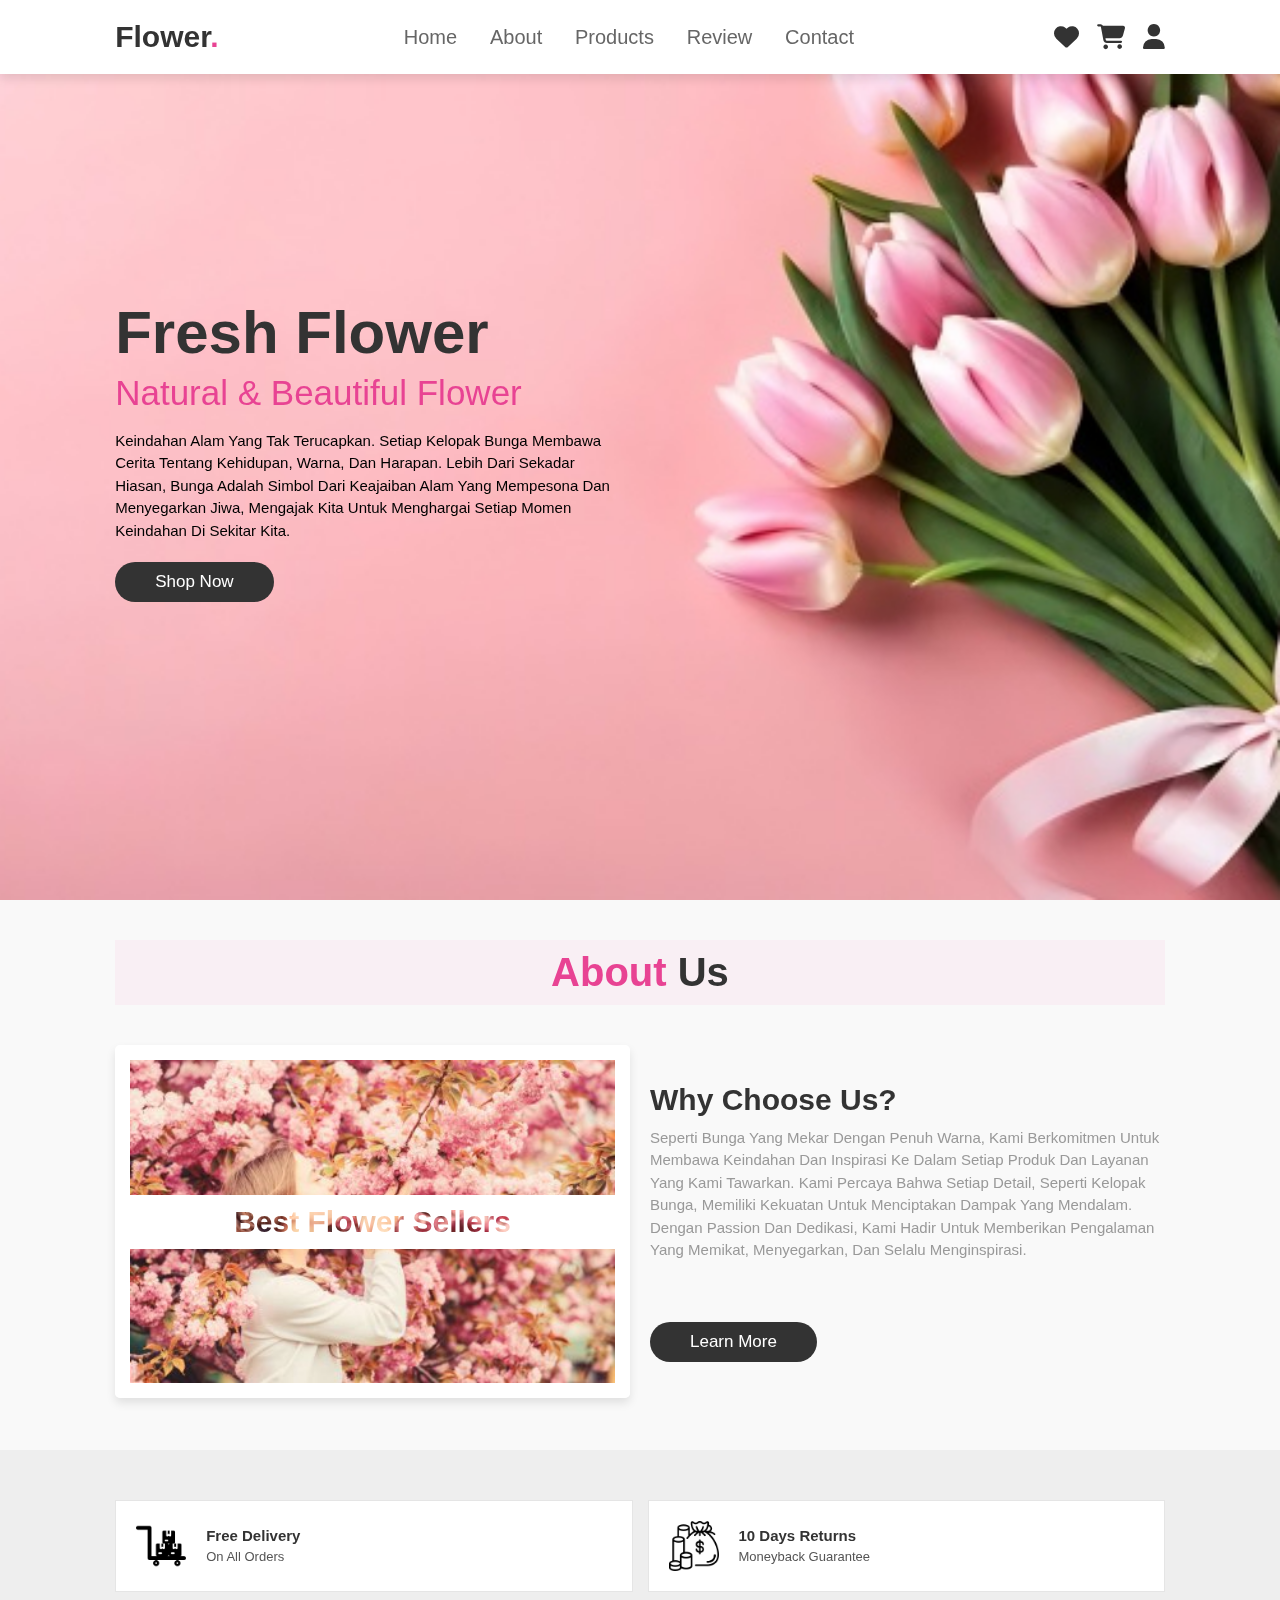
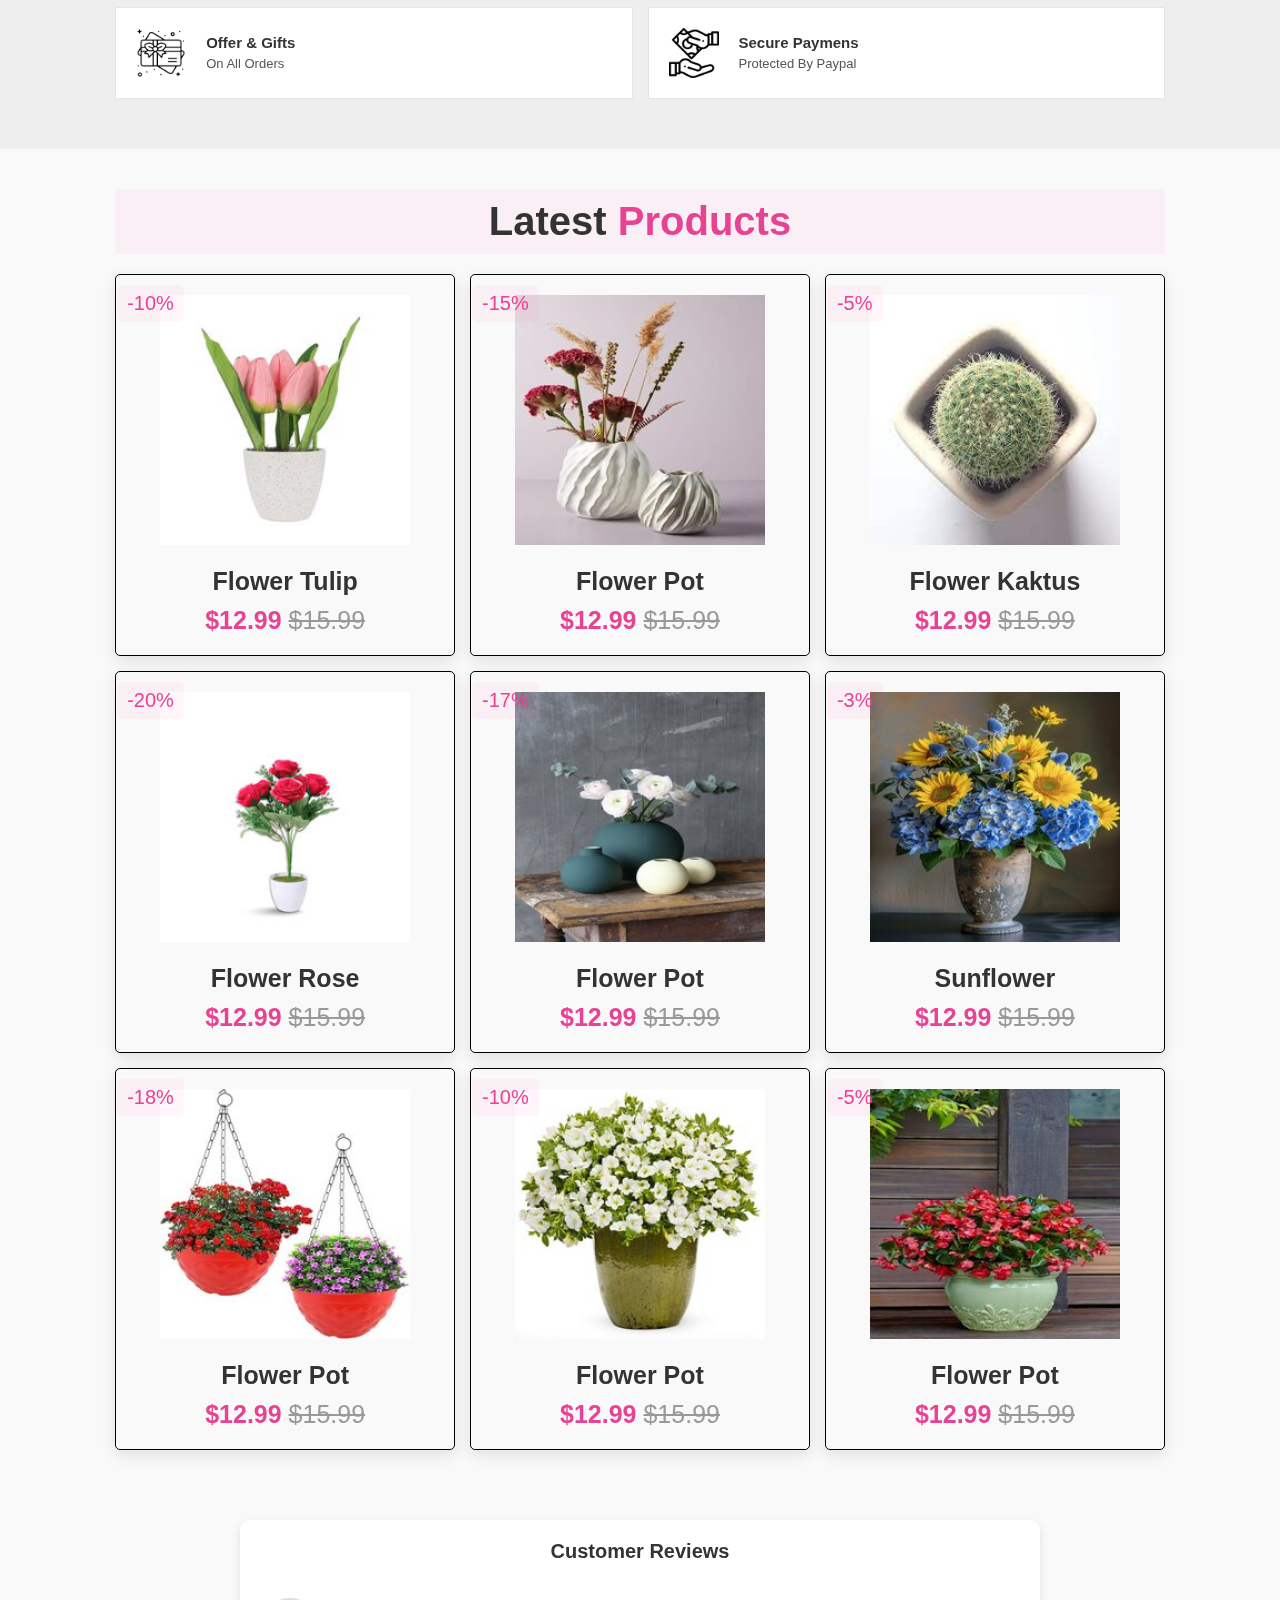
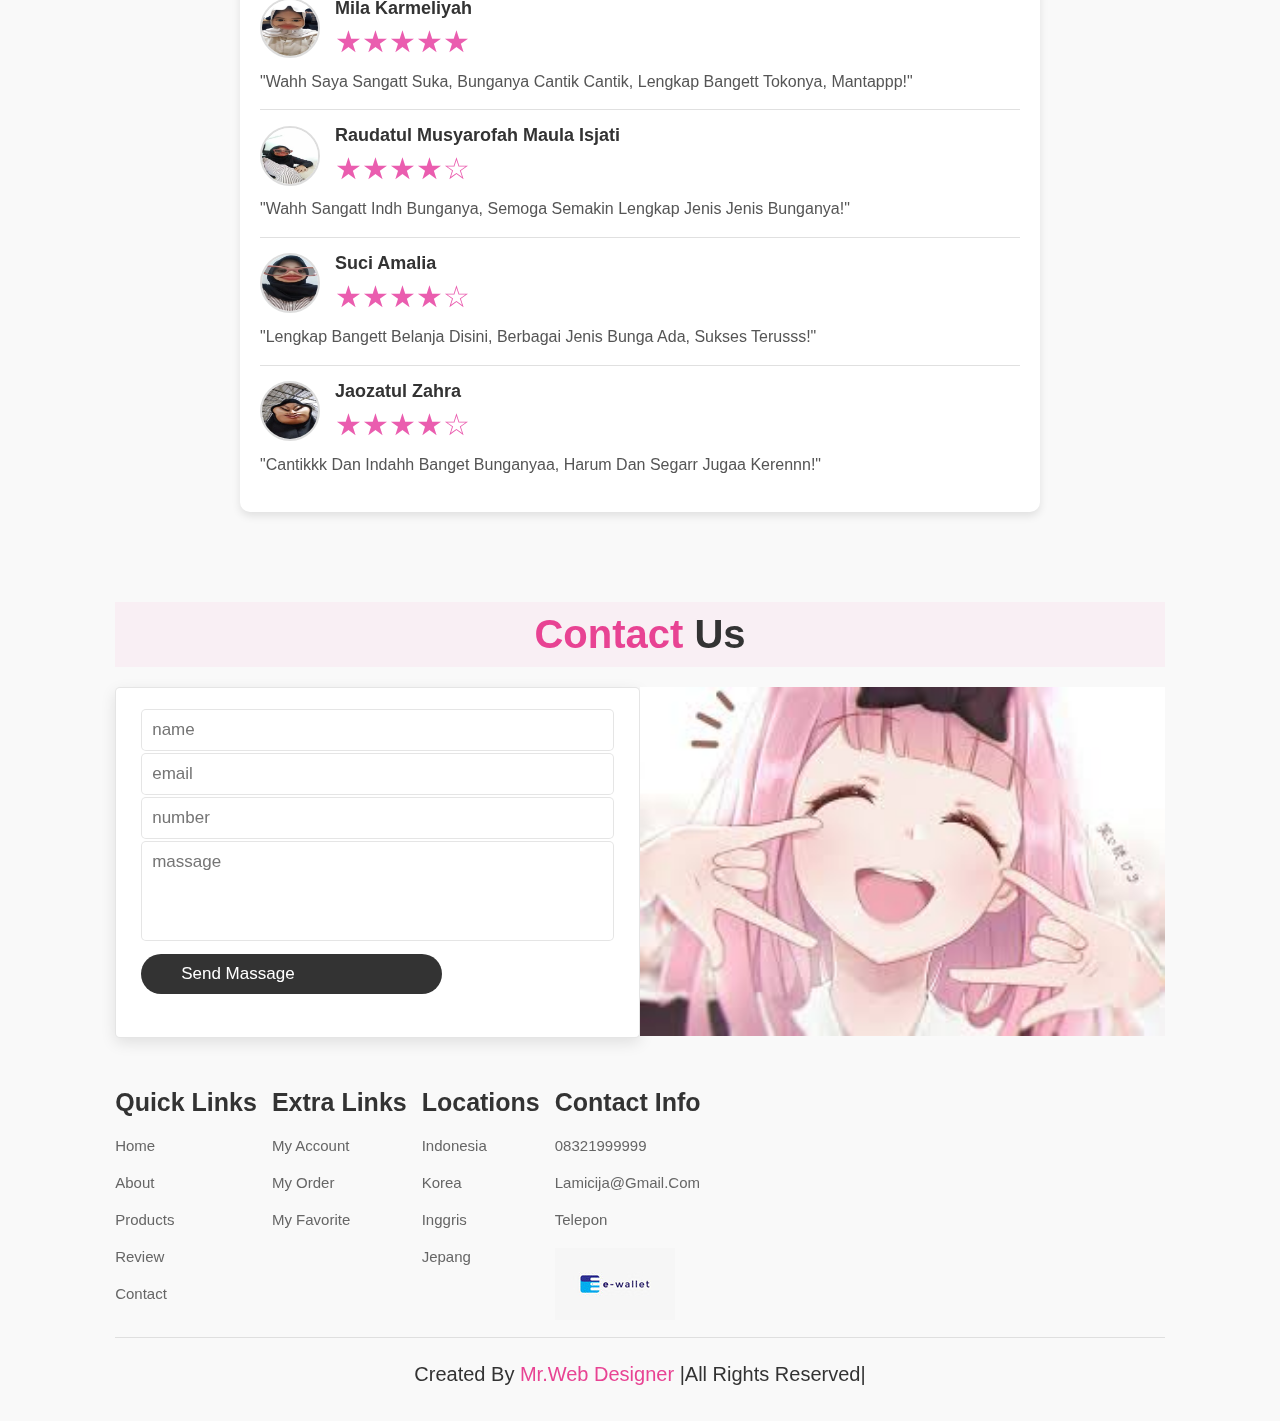
<file: Tubes_magang/index.html>
<!DOCTYPE html>
<html lang="en">
  <head>
    <meta charset="UTF-8" />
    <meta name="viewport" content="width=device-width, initial-scale=1.0" />
    <title>Document</title>

    <link
      rel="stylesheet"
      href="https://cdnjs.cloudflare.com/ajax/libs/font-awesome/6.6.0/css/all.min.css"
    />
    <link rel="stylesheet" href="stly.css" />
  </head>
  <body>
    <header>
      <input type="checkbox" name="" id="toggler" />
      <label for="toggler" class="fas fa-bars"></label>
      <a href="#" class="logo">flower<span>.</span></a>

      <nav class="navbar">
        <a href="#home">home</a>
        <a href="#about">about</a>
        <a href="#products">products</a>
        <a href="#review">review</a>
        <a href="#contact">contact</a>
      </nav>

      <div class="icons">
        <a href="#" class="fas fa-heart"></a>
        <a href="#" class="fas fa-shopping-cart"></a>
        <a href="#" class="fas fa-user"></a>
      </div>
    </header>

    <!-- header section end -->

    <!-- home section starts -->

    <section class="home" id="home">
      <div class="content">
        <h3>fresh flower</h3>
        <span>natural & beautiful flower</span>
        <p>
          Keindahan alam yang tak terucapkan. Setiap kelopak bunga membawa
          cerita tentang kehidupan, warna, dan harapan. Lebih dari sekadar
          hiasan, bunga adalah simbol dari keajaiban alam yang mempesona dan
          menyegarkan jiwa, mengajak kita untuk menghargai setiap momen
          keindahan di sekitar kita.
        </p>
        <a href="#" class="btn">shop now</a>
      </div>
    </section>
    <!-- home section end  -->

    <!-- about section starts -->

    <section class="about" id="about">
      <h1 class="heading"><span> about </span> us</h1>

      <div class="row">
        <div class="images-container">
          <img src="images/photo.jpg" alt="" />
          <h3>best flower sellers</h3>
        </div>

        <div class="content">
          <h3>why choose us?</h3>
          <p>
            Seperti bunga yang mekar dengan penuh warna, kami berkomitmen untuk
            membawa keindahan dan inspirasi ke dalam setiap produk dan layanan
            yang kami tawarkan. Kami percaya bahwa setiap detail, seperti
            kelopak bunga, memiliki kekuatan untuk menciptakan dampak yang
            mendalam. Dengan passion dan dedikasi, kami hadir untuk memberikan
            pengalaman yang memikat, menyegarkan, dan selalu menginspirasi.
          </p>
          <a href="#" class="btn">learn more</a>
        </div>
      </div>
    </section>
    <!-- about section end     -->

    <!-- icons section starts -->

    <section class="icons-container">
      <div class="icons">
        <img src="images/icon1.png" alt="" />
        <div class="info">
          <h3>free delivery</h3>
          <span>on all orders</span>
        </div>
      </div>

      <div class="icons">
        <img src="images/icon2.png" alt="" />
        <div class="info">
          <h3>10 days returns</h3>
          <span>moneyback guarantee</span>
        </div>
      </div>

      <div class="icons">
        <img src="images/icon3.png" alt="" />
        <div class="info">
          <h3>offer & gifts</h3>
          <span>on all orders</span>
        </div>
      </div>

      <div class="icons">
        <img src="images/icon4.png" alt="" />
        <div class="info">
          <h3>secure paymens</h3>
          <span>protected by paypal</span>
        </div>
      </div>
    </section>
    <!-- icons section end -->

    <!-- product section starts -->

    <section class="products" id="products">
      <h1 class="heading">latest <span>products</span></h1>
      <div class="box-container">
        <div class="box">
          <span class="discount">-10%</span>
          <div class="image">
            <img src="images/img1.jpg" alt="" />
            <div class="icons">
              <a href="#" class="fas fa-heart"></a>
              <a href="#" class="cart-btn">add to cart</a>
              <a href="#" class="fas fa-share"></a>
            </div>
          </div>
          <div class="content">
            <h3>flower tulip</h3>
            <div class="price">$12.99 <span>$15.99</span></div>
          </div>
        </div>

        <div class="box">
          <span class="discount">-15%</span>
          <div class="image">
            <img src="images/img-2.jpg" alt="" />
            <div class="icons">
              <a href="#" class="fas fa-heart"></a>
              <a href="#" class="cart-btn">add to cart</a>
              <a href="#" class="fas fa-share"></a>
            </div>
          </div>
          <div class="content">
            <h3>flower pot</h3>
            <div class="price">$12.99 <span>$15.99</span></div>
          </div>
        </div>

        <div class="box">
          <span class="discount">-5%</span>
          <div class="image">
            <img src="images/img-3.jpg" alt="" />
            <div class="icons">
              <a href="#" class="fas fa-heart"></a>
              <a href="#" class="cart-btn">add to cart</a>
              <a href="#" class="fas fa-share"></a>
            </div>
          </div>
          <div class="content">
            <h3>flower kaktus</h3>
            <div class="price">$12.99 <span>$15.99</span></div>
          </div>
        </div>

        <div class="box">
          <span class="discount">-20%</span>
          <div class="image">
            <img src="images/img-4.jpg" alt="" />
            <div class="icons">
              <a href="#" class="fas fa-heart"></a>
              <a href="#" class="cart-btn">add to cart</a>
              <a href="#" class="fas fa-share"></a>
            </div>
          </div>
          <div class="content">
            <h3>flower rose</h3>
            <div class="price">$12.99 <span>$15.99</span></div>
          </div>
        </div>

        <div class="box">
          <span class="discount">-17%</span>
          <div class="image">
            <img src="images/img-5.jpg" alt="" />
            <div class="icons">
              <a href="#" class="fas fa-heart"></a>
              <a href="#" class="cart-btn">add to cart</a>
              <a href="#" class="fas fa-share"></a>
            </div>
          </div>
          <div class="content">
            <h3>flower pot</h3>
            <div class="price">$12.99 <span>$15.99</span></div>
          </div>
        </div>

        <div class="box">
          <span class="discount">-3%</span>
          <div class="image">
            <img src="images/img-6.jpg" alt="" />
            <div class="icons">
              <a href="#" class="fas fa-heart"></a>
              <a href="#" class="cart-btn">add to cart</a>
              <a href="#" class="fas fa-share"></a>
            </div>
          </div>
          <div class="content">
            <h3>sunflower</h3>
            <div class="price">$12.99 <span>$15.99</span></div>
          </div>
        </div>

        <div class="box">
          <span class="discount">-18%</span>
          <div class="image">
            <img src="images/img-7.jpg" alt="" />
            <div class="icons">
              <a href="#" class="fas fa-heart"></a>
              <a href="#" class="cart-btn">add to cart</a>
              <a href="#" class="fas fa-share"></a>
            </div>
          </div>
          <div class="content">
            <h3>flower pot</h3>
            <div class="price">$12.99 <span>$15.99</span></div>
          </div>
        </div>

        <div class="box">
          <span class="discount">-10%</span>
          <div class="image">
            <img src="images/img-8.jpg" alt="" />
            <div class="icons">
              <a href="#" class="fas fa-heart"></a>
              <a href="#" class="cart-btn">add to cart</a>
              <a href="#" class="fas fa-share"></a>
            </div>
          </div>
          <div class="content">
            <h3>flower pot</h3>
            <div class="price">$12.99 <span>$15.99</span></div>
          </div>
        </div>

        <div class="box">
          <span class="discount">-5%</span>
          <div class="image">
            <img src="images/img-9.jpg" alt="" />
            <div class="icons">
              <a href="#" class="fas fa-heart"></a>
              <a href="#" class="cart-btn">add to cart</a>
              <a href="#" class="fas fa-share"></a>
            </div>
          </div>
          <div class="content">
            <h3>flower pot</h3>
            <div class="price">$12.99 <span>$15.99</span></div>
          </div>
        </div>
      </div>
    </section>
    <!-- product section ends-->

    <!-- product section stars-->

    <div class="review-container">
      <h1>Customer Reviews</h1>
      <div class="review" id="review">
        <div class="customer-info">
          <img src="images/foto1.jpg" alt="Customer 1" class="customer-photo" />
          <div class="customer-details">
            <h3>Mila karmeliyah</h3>
            <p class="rating">★★★★★</p>
          </div>
        </div>
        <p class="review-text">
          "Wahh saya sangatt suka, bunganya cantik cantik, lengkap bangett
          tokonya, mantappp!"
        </p>
      </div>

      <div class="review">
        <div class="customer-info">
          <img src="images/foto3.jpg" alt="Customer 2" class="customer-photo" />
          <div class="customer-details">
            <h3>Raudatul musyarofah maula isjati</h3>
            <p class="rating">★★★★☆</p>
          </div>
        </div>
        <p class="review-text">
          "wahh sangatt indh bunganya, semoga semakin lengkap jenis jenis
          bunganya!"
        </p>
      </div>

      <div class="review">
        <div class="customer-info">
          <img src="images/foto2.jpg" alt="Customer 2" class="customer-photo" />
          <div class="customer-details">
            <h3>Suci Amalia</h3>
            <p class="rating">★★★★☆</p>
          </div>
        </div>
        <p class="review-text">
          "Lengkap bangett belanja disini, berbagai jenis bunga ada, sukses
          terusss!"
        </p>
      </div>

      <div class="review">
        <div class="customer-info">
          <img src="images/foto4.jpg" alt="Customer 2" class="customer-photo" />
          <div class="customer-details">
            <h3>jaozatul zahra</h3>
            <p class="rating">★★★★☆</p>
          </div>
        </div>
        <p class="review-text">
          "cantikkk dan indahh banget bunganyaa, harum dan segarr jugaa
          kerennn!"
        </p>
      </div>
    </div>
  </body>
</html>

<!-- product section ends-->
<!--contact section starts -->
<section class="contact" id="contact">
  <h1 class="heading"><span> contact </span> us</h1>
  <div class="row">
    <form action="">
      <input type="text" placeholder="name" class="box" />
      <input type="email" placeholder="email" class="box" />
      <input type="number" placeholder="number" class="box" />
      <textarea
        name=""
        class="box"
        placeholder="massage"
        id=""
        cols="30"
        rows="10"
      ></textarea>
      <input type="'submit" value="send massage" class="btn" />
    </form>
    <div class="image">
      <img src="images/kya.jpg" alt="" />
    </div>
  </div>
</section>
<!--contact section ends-->

<!-- footer section starts-->
<section class="footer">
  <div class="box-container">
    <div class="box">
      <h3>quick links</h3>
      <a href="#">home</a>
      <a href="#">about</a>
      <a href="#">products</a>
      <a href="#">review</a>
      <a href="#">contact</a>
    </div>

    <div class="box">
      <h3>extra links</h3>
      <a href="#">my account</a>
      <a href="#">my order</a>
      <a href="#">my favorite</a>
    </div>

    <div class="box">
      <h3>locations</h3>
      <a href="#">indonesia</a>
      <a href="#">korea</a>
      <a href="#">inggris</a>
      <a href="#">jepang</a>
    </div>

    <div class="box">
      <h3>contact info</h3>
      <a href="#">08321999999</a>
      <a href="#">lamicija@gmail.com</a>
      <a href="#">telepon</a>
      <img src="images/walet.jpg" alt="" />
    </div>
  </div>
  <div class="credit">
    created by <span> mr.web designer</span> |all rights reserved|
  </div>
</section>
<!--footer section ends-->
</file>
<file: Tubes_magang/stly.css>
:root {
  --pink: #e84393;
}

* {
  margin: 0;
  padding: 0;
  box-sizing: border-box;
  font-family: Verdana, Geneva, Tahoma, sans-serif;
  outline: none;
  border: none;
  text-decoration: none;
  text-transform: capitalize;
  transition: 0.2s linear;
}

html {
  font-size: 62.5%;
  scroll-behavior: smooth;
  scroll-padding-top: 6rem;
  overflow-x: hidden;
}

section {
  padding: 2rem 9%;
}

.heading {
  text-align: center;
  font-size: 4rem;
  color: #333;
  padding: 1rem;
  margin: 2rem 0;
  background: rgba(255, 51, 153, 0.05);
}

.heading span {
  color: var(--pink);
}
.btn {
  display: inline-block;
  margin-top: 1rem;
  border-radius: 5rem;
  background: #333;
  color: #fff;
  padding: 1rem 4rem;
  cursor: pointer;
  font-size: 1.7rem;
}

.btn:hover {
  background: var(--pink);
}

header {
  position: fixed;
  top: 0;
  left: 0;
  right: 0;
  background: #fff;
  padding: 2rem 9%;
  display: flex;
  align-items: center;
  justify-content: space-between;
  z-index: 1000;
  box-shadow: 0 0.5rem 1rem rgb(0, 0, 0, 0.1);
}

header .logo {
  font-size: 3rem;
  color: #333;
  font-weight: bolder;
}

header .logo span {
  color: var(--pink);
}

header .navbar a {
  font-size: 2rem;
  padding: 0 1.5rem;
  color: #666;
}

header .navbar a:hover {
  color: var(--pink);
}

header .icons a {
  font-size: 2.5rem;
  color: #333;
  margin-left: 1.5rem;
}

header .icons a:hover {
  color: var(--pink);
}

header #toggler {
  display: none;
}

header .fa-bars {
  font-size: 3rem;
  color: #333;
  border-radius: 0.5rem;
  padding: 0.5rem 1.5rem;
  cursor: pointer;
  border: 0.1rem solid rgba(0, 0, 0, 0.3);
  display: none;
}

.home {
  display: flex;
  align-items: center;
  min-height: 100vh;
  background: url(../Tubes_magang/images/home-bg1.jpg) no-repeat;
  background-size: cover;
  background-position: center;
}

.home .content {
  max-width: 50rem;
}

.home .content h3 {
  font-size: 6rem;
  color: #333;
}

.home .content span {
  font-size: 3.5rem;
  color: var(--pink);
  padding: 1rem 0;
  line-height: 1.5;
}

.home .content p {
  font-size: 1.5rem;
  color: #000000;
  padding: 1rem 0;
  line-height: 1.5;
}

.about .row {
  display: flex;
  align-items: center;
  gap: 2rem;
  flex-wrap: wrap;
  padding: 2rem 0;
  padding-bottom: 3rem;
}

.about .row .images-container {
  flex: 1 1 40rem;
  position: relative;
}

.about .row .images-container img {
  width: 100%;
  border: 1.5rem solid #fff;
  border-radius: 0.5rem;
  box-shadow: 0 0.5rem 1rem rgb(0, 0, 0, 0.1);
  height: 100%;
  object-fit: cover;
}

.about .row .images-container h3 {
  position: absolute;
  top: 50%;
  transform: translateY(-50%);
  font-size: 3rem;
  background: #fff;
  width: 100%;
  padding: 1rem 2rem;
  text-align: center;
  mix-blend-mode: screen;
}

.about .row .content {
  flex: 1 1 40rem;
}

.about .row .content h3 {
  font-size: 3rem;
  color: #333;
}

.about .row .content p {
  font-size: 1.5rem;
  color: #999;
  padding: 5rem 0;
  padding-top: 1rem;
  line-height: 1.5;
}

.icons-container{
  background: #eee;
  display: flex;
  flex-wrap: wrap;
  gap:1.5rem;
  padding-top: 5rem;
  padding-bottom: 5rem;
}

.icons-container .icons{
  background: #fff;
  border: .1rem solid rgba(0,0,0,.1);
  padding: 2rem;
  display: flex;
  align-items: center;
  flex:1 1 35rem;
}

.icons-container .icons img{
  height: 5rem;
  margin-right: 2rem;
}

.icons-container .icons h3{
  color:#333;
  padding-bottom: .5rem;
  font-size: 1.5rem;
}

.icons-container .icons span{
  color:#555;
  font-size: 1.3rem;
}

.products .box-container{
  display: flex;
  flex-wrap: wrap;
  gap:1.5rem;
}
.products .box-container .box{
  flex:1 1 30rem;
  box-shadow: 0 .5rem 1.5rem rgba(0,0,0,.1);
  border-radius: .5rem;
  border:.1rem solid rgba(0,0,0.1);
  position: relative;
}
.products .box-container .box .discount{
  position: absolute;
  top: 1rem; left: .1rem;
  padding: .7rem 1rem;
  font-size: 2rem;
  color:var(--pink);
  background: rgba(255, 51, 153,.05);
  z-index: 1;
  border-radius: .5rem;
}
.products .box-container .box .image{
  position: relative;
  text-align:center;
  padding-top: 2rem;
  overflow: hidden;
}

.products .box-container .box .image img{
  height:25rem;
}

.products .box-container .box:hover .image img{
  transform: scale(1.1);
}
.products .box-container .box .image .icons{
  position: absolute;
  bottom:-7rem; left:0; right:0;
  display: flex;
}

.products .box-container .box:hover .image .icons{
  bottom:0;
}

.products .box-container .box .icons a{
  height:5rem;
  line-height: 5rem;
  font-size: 2rem;
  width: 50%;
  background:var(--pink);
  color: #fff;
}

.products .box-container .box .icons .cart-btn{
  border-left: .1rem solid #fff7;
  border-right: .1rem solid #fff7;
  width: 100%;
}

.products .box-container .box .image .icons a:hover{
  background: #333;
}

.products .box-container .box .content{
  padding:2rem;
  text-align: center;
}

.products .box-container .box .content h3{
  font-size: 2.5rem;
  color: #333;
}

.products .box-container .box .content .price{
  font-size: 2.5rem;
  color: var(--pink);
  font-weight: bolder;
  padding-top: 1rem;
}

.products .box-container .box .content .price span{
  font-size: 2.5rem;
  color: #999;
  font-weight: lighter;
  text-decoration: line-through;
}

body {
  font-family: Arial, sans-serif;
  margin: 0;
  padding: 0;
  background-color: #f9f9f9;
}

.review-container {
  max-width: 800px;
  margin: 50px auto;
  padding: 20px;
  background: #fff;
  border-radius: 10px;
  box-shadow: 0 4px 8px rgba(0, 0, 0, 0.1);
}

.review-container h1 {
  text-align: center;
  color: #333;
  margin-bottom: 20px;
}

.review {
  border-bottom: 1px solid #e0e0e0;
  padding: 15px 0;
}

.review:last-child {
  border-bottom: none;
}

.customer-info {
  display: flex;
  align-items: center;
  margin-bottom: 10px;
}

.customer-photo {
  width: 60px;
  height: 60px;
  border-radius: 50%;
  margin-right: 15px;
  border: 2px solid #ddd;
}

.customer-details h3 {
  margin: 0;
  font-size: 18px;
  color: #333;
}

.rating {
  color: #e00a87a9; /* Warna bintang emas */
  font-size: 30px;
  margin: 5px 0 0;
}

.review-text {
  font-size: 16px;
  color: #555;
  line-height: 1.6;
}

.contact .row{
  display: flex;
  flex-wrap: wrap-reverse;
  gap:1.5rem
  align-items: center;
}

.contact .row form{
  flex:1 1 40rem;
  padding:2rem 2.5rem;
  box-shadow:0 .5rem 1.5rem rgba(0,0,0,.1);
  border:.1rem solid rgb(0, 0, 0, 0.1);
  background: #fff;
  border-radius: .5rem;
}

.contact .row .image{
  flex:1 1 40rem;

}

.contact .row .image img{
  width: 100%;

}

.contact .row form .box{
padding: 1rem;
font-size: 1.7rem;
color:#333;
text-transform: none;
border: .1rem solid rgba(0, 0, 0, 0.1);
border-radius: .5rem;
margin: .10rem 0;
width: 100%;

}

.contact .row form .box:focus{
border-color: var(--pink);
}

.contact .row form textarea{
  height: 10rem;
  resize: none;
}
.footer .box-container{
  display: flex;
  flex-wrap: wrap;
  gap:1.5rem;
}

.footer .box-container .box{
  float: 1 1 25rem;
}

.footer .box-container .box h3{
  color: #333;
  font-size: 2.5rem;
  padding: 1rem 0;
}

.footer .box-container .box a{
  display: block;
  color: #666;
  font-size: 1.5rem;
  padding:1rem 0;
}

.footer .box-container .box a:hover{
  color:var(--pink);
  text-decoration: underline;
}

.footer .box-container .box img{
  margin-top:1rem ;
}

.footer .credit{
  text-align: center;
  padding: 1.5rem;
  margin-top: 1.5rem;
  padding-top: 2.5rem;
  font-size: 2rem;
  color: #333;
  border-top: .1rem solid rgb(0, 0, 0, 0.1);
}

.footer .credit span{
  color:var(--pink) ;
}

/* media queris
@media (max-width: 991px) {
  html {
    font-size: 55%;
  }

  header {
    padding: 2rem;
  }

  section {
    padding: 2rem;
  }

  .home {
    background-position: left;
  }
}

@media (max-width: 768px) {
  header .fa-bars {
    display: block;
  }
  header .navbar {
    position: absolute;
    top: 100%;
    left: 0;
    right: 0;
    background: #eee;
    border-top: 0.1rem solid rgba(0, 0, 0, 0.1);
    clip-path: polygon(0 0, 100% 0, 100% 0, 0 0);
  }

  header #toggle:checked ~ .navbar {
    clip-path: polygon(0 0, 100% 0, 100% 100%, 0% 100%);
  }

  header .navbar a {
    margin: 1.5rem;
    padding: 1.5rem;
    background: #fff;
    border-top: 0.1rem solid rgba(0, 0, 0, 0.1);
    display: block;
  }

  .home .content h3 {
    font-size: 5rem;
  }

  .home .content span {
    font-size: 2.5rem;
  }

  .icons-container .icons h3{
    font-size: 2rem;
  }
  
  .icons-container .icons span{
    font-size: 1.7rem;
  }
  
}

@media (max-width: 450px) {
  html {
    font-size: 50%;
  }

  .heading {
    font-size: 3rem;
  }
}
 */
</file>
